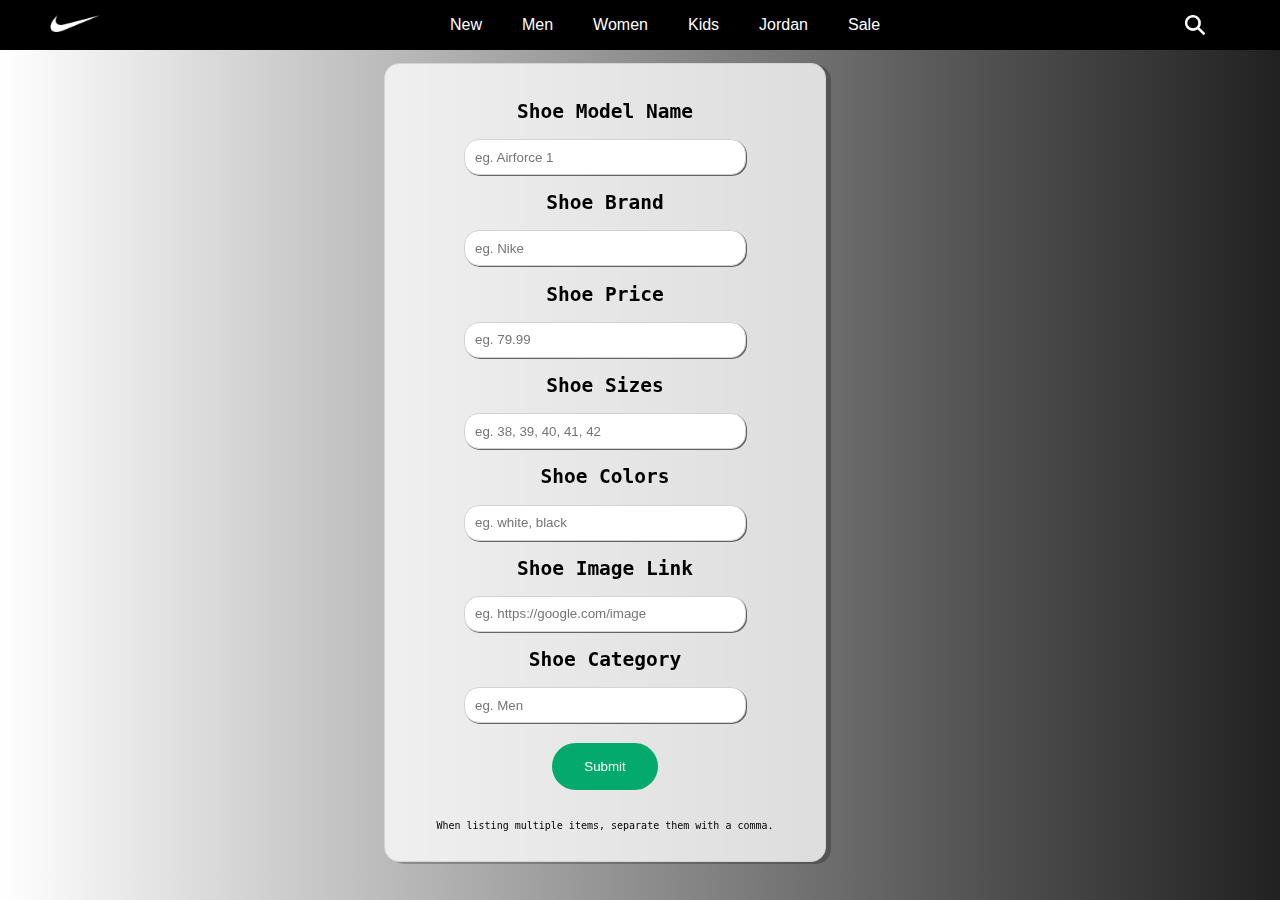
<file: productForm.html>
<!DOCTYPE html>
<html lang="en">
<head>
    <meta charset="UTF-8">
    <meta name="viewport" content="width=device-width, initial-scale=1.0">
    <title>Document</title>
    <link rel="stylesheet" href="styles.css">
    <link rel="stylesheet" href="productForm.css">
</head>
<body>
    <!-- Navbar start -->
    <div class="navbar">
        <nav>
            <a href="index.html">
                <img src="img/logo.png" class="logo-img" alt="logo">
            </a>
            <div class="navbar-items"> 
                <a href="" class="navbar-item">New</a>
                <a href="" class="navbar-item">Men</a>
                <a href="" class="navbar-item">Women</a>
                <a href="" class="navbar-item">Kids</a>
                <a href="" class="navbar-item">Jordan</a>
                <a href="" class="navbar-item">Sale</a>
            </div>
            <!-- Hamburger menu for mobile -->
            <div class="hamburger-menu" id="hamburger-menu">
                <div class="hamburger"></div>
                <div class="hamburger"></div>
                <div class="hamburger"></div>
           </div>
  
            <div id="search" class="navbar-item">
                <img class="search-img" src="img/search.png" alt="">
                <p id="searchText">Search</p>
            </div>
        </nav>
    </div>
    <!-- Navbar end -->

    <!-- Form start -->

    <div class="form-wrapper">
        <form id="productForm">
            <h2>Shoe Model Name</h2>
            <input type="text" placeholder="eg. Airforce 1" id="shoeName" required>

            <h2>Shoe Brand</h2>
            <input type="text" placeholder="eg. Nike" id="shoeBrand" required>

            <h2>Shoe Price</h2>
            <input type="number" name="price" placeholder="eg. 79.99" id="shoePrice" step=".01" required>

            <h2>Shoe Sizes</h2>
            <input type="text" name="sizes[]" placeholder="eg. 38, 39, 40, 41, 42" id="shoeSizes" required>

            <h2>Shoe Colors</h2>
            <input type="text" name="colors[]" placeholder="eg. white, black" id="shoeColors" required>

            <h2>Shoe Image Link</h2>
            <input type="text" placeholder="eg. https://google.com/image" id="shoeImage" required>

            <h2>Shoe Category</h2>
            <input type="text" placeholder="eg. Men" id="shoeCategory" required>



            <br>
            <input type="submit" id="submit" onsubmit="return false;">

        </form>
        <p>When listing multiple items, separate them with a comma.</p>
    </div>

    <!-- Form end -->



    <script src="productForm.js"></script>
</body>
</html>
</file>
<file: styles.css>
body {
    margin: 0;
    padding: 0;
    max-width: 100vw;
}

main{
    padding: 1% 5%;
}

/*** Navbar ***/
.navbar {
    height: 50px;
    max-width: 100vw;
    display: flex;
    justify-content: space-between; 
    align-items: center;
    background-color: black;
    padding: 0 50px;
    position: relative; /* Ensure relative positioning for absolute child elements */
}

nav {
    display: flex;
    align-items: center;
    width: 100%;
}

.logo-img {
    height: auto;
    width: 50px;
}

.navbar-items {
    display: flex; 
    justify-content: center; 
    flex-grow: 1; 
}

/* Hover effect */
.navbar-items a:hover {
    text-decoration: underline white;
    text-underline-offset: 10px;
}

.navbar .navbar-item {
    text-decoration: none;
    color: white;
    font-family: 'Franklin Gothic Medium', 'Arial Narrow', Arial, sans-serif;
    padding: 5px 20px;
}

/* Position the hamburger and search icons to the top right corner */
.hamburger-menu {
    position: absolute;
    right: 20px; /* Position the hamburger icon on the right */
    top: 10px;  /* Adjust top positioning */
    display: none;
    flex-direction: column;
    justify-content: space-between;
    align-items: center;
    width: 30px;
    height: 25px;
    cursor: pointer;
    z-index: 1002;
}

.hamburger {
    width: 100%;
    height: 4px;
    background-color: white;
    border-radius: 5px;
}

/* Position the search icon to the right side */
#search {
    position: absolute;
    right: 70px; /* Adjust the space between the search icon and the hamburger */
    top: 10px;
    display: flex;
    align-items: center;
    padding: 5px;
    z-index: 1001; /* Ensure it is on top */
}

.search-img {
    height: auto;
    width: 20px;
}

#searchText {
    display: none;
    padding-left: 10px; 
    transition-delay: 2s;
}

/* Dropdown menu - hidden by default */
.navbar-items {
    display: flex;
}

/* When screen is small (mobile view) */
@media (max-width: 768px) {

    .navbar {
        position: sticky; 
        top: 0;          
        z-index: 2000;
        padding: 0 15px;   
    }

    .navbar-items {
        display: none;
        position: absolute;
        top: 50px;
        left: 0;
        background-color: black;
        width: 100%;
        flex-direction: column;
        align-items: center;
        z-index: 1001;
    }
    .banner h1 {
        z-index: 999;
    }

    .navbar-items a:hover {
        text-decoration: underline white;
        text-underline-offset: 2px;
    }

    .navbar-items.active {
        display: flex;
        z-index: 2000;
    }

    .hamburger-menu {
        display: flex;
    }

    .navbar-item {
        padding: 15px 0;
    }
}
#search {
    display: flex;
    align-items: center;
    padding: 5px;
}

.search-img {
    height: auto;
    width: 20px;
}

#searchText{
    display: none;
    margin: 0;
    padding-left: 10px; 
    transition-delay: 2s;
}

/* RESPONSIVE BELOW NAVBAR */
.responsive{
    height: auto;
    width: auto;
    display: flex;
    flex-direction: column;
    flex-wrap: wrap-reverse;
    align-content: space-between;
}


/*** Banner ***/

.banner img{
    display: block;
    margin: 0;
    height: auto;
    width: 100%;
    filter: blur(2px);
}

.banner h1{
    position: absolute;
    z-index: 1000;
    margin: 0;
    color: white;
    text-align: center;
    padding: 12% 0% 0% 40%;
    font-family: "Yanone Kaffeesatz", sans-serif;
    font-size: 70px;
    font-weight: 800;
    text-shadow: 0px 1px 1px white;

}

.banner a{
    position: absolute;
    z-index: 1000;
    margin: 0;
    color: white;
    margin: 22% 0% 0% 48%;
}

.discover-btn{
    font-family: "Yanone Kaffeesatz", sans-serif;
    text-decoration: none;
    font-weight: 700;
    color: black;
    padding: 10px;
    border: 2px solid white;
    border-radius: 20px;
    transition: background-color 0.5s;
    transition: color 0.5s;
}

.discover-btn:hover{
    background-color: white;
    color: black
}
@media (max-width: 768px) {
    .banner{
        display: flex;
        height: 200px;
    }

    .banner img{
        object-fit: cover;
    }

    .banner h1{
        font-size: 50px;
        margin: auto;
        padding: 30px 30px;
    }

    .banner a{
        margin: 100px 30px;
    }
}

/*** Products ***/

.products-title{
    text-align: center;
    font-family: "Yanone Kaffeesatz", sans-serif;
    font-size: 40px;
}

.container{
    width: 90vw;
    display: flex;
    flex-wrap: wrap;
    justify-content: center;
}

.product-box{
    display: block;
    border: 2px solid lightgray;
    border-radius: 20px;
    margin: 20px 30px;
    padding: 40px;
    box-shadow: 0px 6px 6px transparent;
    transition: box-shadow 0.4s;
    max-width: 160px;
    max-height: 326px;
}

.product-box:hover{
    box-shadow: 0px 6px 6px gray;
}

.product-content{
    color: rgb(85, 85, 85);
    text-align: center;
    transition: color 0.3s;
}

.product-content:hover{
    color: black;
}

.product-content img{
    height: 100px;
    width: 160px;
    margin: auto;
    object-fit: cover;
}

.product-content {
    font-family: 'Gill Sans', 'Gill Sans MT', Calibri, 'Trebuchet MS', sans-serif;
}

.product-content h1{
    font-family: "Yanone Kaffeesatz", sans-serif;
    font-size: 20px;
    font-weight: 500;
}

.product-content h3{
    font-size: 20px;
}

.order-btn {
    appearance: none;
    background-color: transparent;
    border: 0.125em solid #1A1A1A;
    border-radius: 0.9375em;
    box-sizing: border-box;
    color: #3B3B3B;
    cursor: pointer;
    display: inline-block;
    font-family: Roobert,-apple-system,BlinkMacSystemFont,"Segoe UI",Helvetica,Arial,sans-serif,"Apple Color Emoji","Segoe UI Emoji","Segoe UI Symbol";
    font-size: 16px;
    font-weight: 600;
    line-height: normal;
    margin: 0;
    min-height: 0.75em;
    min-width: 0;
    outline: none;
    padding: 0.5em 2em;
    text-align: center;
    text-decoration: none;
    transition: all 300ms cubic-bezier(.23, 1, 0.32, 1);
    user-select: none;
    -webkit-user-select: none;
    touch-action: manipulation;
    will-change: transform;
   }
   
   .order-btn:disabled {
    pointer-events: none;
   }
   
   .order-btn:hover {
    color: #fff;
    background-color: #1A1A1A;
    box-shadow: rgba(0, 0, 0, 0.25) 0 8px 15px;
    transform: translateY(-2px);
   }
   
   .order-btn:active {
    box-shadow: none;
    transform: translateY(0);
   }

@media (max-width: 768px){
    .container{
        flex-direction: column;
        padding: 10px 15px;
    }

    .product-box{
        max-width: 100%;
        margin: 20px 25px;
    }
    .products-title{
        padding: 5px;
    }
}

/*** Product Page ***/

.flex{
    flex-direction: row;
}

.productImage{
    padding-left: 80px;
}

.productImage img{
    height: auto;
    width: 450px;
}

.infoTable{
    margin: auto;
}

.infoTable table{
    width: 350px;
    height: 350px;
    background-color: rgba(218, 218, 218, 0.137);
    border: 1px solid rgba(207, 207, 207, 0.459);
    border-radius: 15px;
}

.infoTable tr{
    font-family: system-ui, -apple-system, BlinkMacSystemFont, 'Segoe UI', Roboto, Oxygen, Ubuntu, Cantarell, 'Open Sans', 'Helvetica Neue', sans-serif;
}

.infoTable td{
    text-align: center;
    font-size: 20px;
    width: 40%;
}

.infoTable th{
    font-size: 30px;
    text-align: center;
    font-family: system-ui, -apple-system, BlinkMacSystemFont, 'Segoe UI', Roboto, Oxygen, Ubuntu, Cantarell, 'Open Sans', 'Helvetica Neue', sans-serif;
    font-style: bold;
}

.infoTable input[type="number"]{
    width: 30px;
}

@media (max-width: 768px){
    .flex{
        flex-direction: column;
        padding: 10px 0px;
    }

    .productImage img{
        height: auto;
        width: 85%;
    }

}

/* Hide default radio button design */
input[type="radio"] {
    display: none; 
}

label {
    cursor: pointer;
    position: relative;
    margin-right: 15px; 
}

.checkmark {
    width: 30px;
    height: 30px;
    border-radius: 50%;
    background-color: transparent;
    display: inline-block;
    position: relative;
}

.checkmark.green {
    background-color: green;
}

.checkmark.black {
    background-color: black;
}

.checkmark.blue{
    background-color: blue;
}

.checkmark.red{
    background-color: red;
}

.checkmark.white{
    background-color: whitesmoke
}


/* Checkmark styling for selected radio button */
.checkmark::after {
    content: "";
    position: absolute;
    left: 50%;
    top: 50%;
    width: 0.2em;
    height: 0.4em;
    border: solid white;
    border-width: 0 0.1em 0.1em 0;
    transform: translate(-50%, -50%) rotate(45deg);
    opacity: 0;
    transition: opacity 120ms ease-in-out;
}

/* Show checkmark on checked */
input[type="radio"]:checked + label .checkmark::after {
    opacity: 1;
}


/* Button style */
/* From Uiverse.io by JaydipPrajapati1910 */ 
.button {
    --width: 100px;
    --height: 35px;
    --tooltip-height: 35px;
    --tooltip-width: 90px;
    --gap-between-tooltip-to-button: 18px;
    --button-color: #222;
    --tooltip-color: #fff;
    width: var(--width);
    height: var(--height);
    background: var(--button-color);
    position: relative;
    text-align: center;
    border-radius: 0.45em;
    font-family: "Arial";
    transition: background 0.3s;
    margin: 0 33%;
    cursor: pointer;
  }
  
  .text {
    display: flex;
    align-items: center;
    justify-content: center;
    font-size: 15px;
  }
  
  .button-wrapper,.text,.icon {
    overflow: hidden;
    position: absolute;
    width: 100%;
    height: 100%;
    left: 0;
    color: #fff;
  }
  
  .text {
    top: 0
  }
  
  .text,.icon {
    transition: top 0.5s;
  }
  
  .icon {
    color: #fff;
    top: 100%;
    display: flex;
    align-items: center;
    justify-content: center;
  }
  
  .icon svg {
    width: 24px;
    height: 24px;
  }
  
  .button:hover {
    background: #222;
  }
  
  .button:hover .text {
    top: -100%;
  }
  
  .button:hover .icon {
    top: 0;
  }
  
  .button:hover:before,.button:hover:after {
    opacity: 1;
    visibility: visible;
  }
  
  .button:hover:after {
    bottom: calc(var(--height) + var(--gap-between-tooltip-to-button) - 20px);
  }
  
  .button:hover:before {
    bottom: calc(var(--height) + var(--gap-between-tooltip-to-button));
  }  

/* Accordion Styles */
.accordion {
    margin: 1% 0;
    width: 100%;
    border: 1px solid lightgray;
    border-radius: 15px;
    margin-bottom: 10%;
    overflow: hidden;
  }

  .acc-item {
    border-bottom: 1px solid lightgrey;
    padding: 1px;
  }

  .acc-header {
    display: flex;
    align-items: center;
    justify-content: center;
    text-align: center;
    position: relative;
    cursor: pointer;
    font-family: Arial, Helvetica, sans-serif;
    font-size: 10px;
  }

  .acc-header i {
    position: absolute;
    right: 10px;
    cursor: pointer;
  }

  .acc-collapse {
    max-height: 0;
    overflow: hidden;
    transition: max-height 0.3s ease;
  }

  .acc-content {
    padding: 10px;
  }
  @media (max-width: 768px){
    .infoTable{
        padding-bottom: 4%;
    }
    .accordion{
        width: 75%;
        padding: 0 12%;
        margin-bottom: 4%;
    }
  }

  /* Order Card */
  .card {
    display: block;
    overflow: hidden;
    position: absolute;
    top: 50%;
    left: 50%;
    transform: translateX(-50%) translateY(-50%);
    text-align: left;
    z-index: 1001;
    border-radius: 0.5rem;
    width: 300px;
    box-shadow: 0 4px 8px 0 rgba(0, 0, 0, 0.2), 0 6px 20px 0 rgba(0, 0, 0, 0.19);
    background-color: #fff;
    transition-delay: 0.5;
    z-index: 0;
    opacity: 0;
  }
  
  .dismiss {
    position: absolute;
    right: 10px;
    top: 10px;
    display: flex;
    align-items: center;
    justify-content: center;
    padding: 0.5rem 1rem;
    background-color: #fff;
    color: black;
    border: 2px solid #D1D5DB;
    font-size: 1rem;
    font-weight: 300;
    width: 30px;
    height: 30px;
    border-radius: 7px;
    transition: .3s ease;
    cursor: pointer;
  }
  
  .dismiss:hover {
    background-color: #ee0d0d;
    border: 2px solid #ee0d0d;
    color: #fff;
  }
  
  .header {
    padding: 1.25rem 1rem 1rem 1rem;
  }
  
  .image {
    display: flex;
    margin-left: auto;
    margin-right: auto;
    background-color: #e2feee;
    flex-shrink: 0;
    justify-content: center;
    align-items: center;
    width: 3rem;
    height: 3rem;
    border-radius: 9999px;
    animation: animate .6s linear alternate-reverse infinite;
    transition: .6s ease;
  }
  
  .image svg {
    color: #0afa2a;
    width: 2rem;
    height: 2rem;
  }
  
  .content {
    margin-top: 0.75rem;
    text-align: center;
  }
  
  .title {
    color: #066e29;
    font-size: 1rem;
    font-weight: 600;
    line-height: 1.5rem;
  }
  
  .message {
    margin-top: 0.5rem;
    color: #595b5f;
    font-size: 0.875rem;
    line-height: 1.25rem;
  }
  
  .actions {
    margin: 0.75rem 1rem;
  }
  
  .history {
    display: inline-flex;
    padding: 0.5rem 1rem;
    background-color: #1aa06d;
    color: #ffffff;
    font-size: 1rem;
    line-height: 1.5rem;
    font-weight: 500;
    justify-content: center;
    width: 100%;
    border-radius: 0.375rem;
    border: none;
    box-shadow: 0 1px 2px 0 rgba(0, 0, 0, 0.05);
  }
  
  .track {
    display: inline-flex;
    margin-top: 0.75rem;
    padding: 0.5rem 1rem;
    color: #242525;
    font-size: 1rem;
    line-height: 1.5rem;
    font-weight: 500;
    justify-content: center;
    width: 100%;
    border-radius: 0.375rem;
    border: 1px solid #D1D5DB;
    background-color: #fff;
    box-shadow: 0 1px 2px 0 rgba(0, 0, 0, 0.05);
  }
  
  @keyframes animate {
    from {
      transform: scale(1);
    }
  
    to {
      transform: scale(1.09);
    }
  }

   /* Add Button */

   .add-button{
    height: 35px;
    width: 40px;
    border: solid 1px lightgray;
    border-radius: 50px;
    font-size: 20px;
    background-color: rgb(0, 216, 0);
    box-shadow: 1px 1px black;
    transition: background-color 0.4s;
   }

   .add-button a {
    text-decoration: none;
    color: white;
    text-shadow: 1px 1px black;
   }

   .add-button:hover{
    background-color: black;
   }

   /* Search Bar */
   
   #searchInput{
    display: none;
    background-color: transparent;
    border: 0;
    opacity: 0;
    color: white;
    border-style: none;
    width: 100px;
   }

   #searchInput textarea:focus, input:focus{ 
    border: none; 
    outline: none;
   }

   .search-cards{
    max-width: 200px;
    background-color: rgb(46, 46, 46);
    border-radius: 20px;
    position: absolute;
    display: none;
    flex-direction: column;
    z-index: 1005;
    padding: 10px;
    right: 15px;
    margin-top: 5px;
    opacity: 0%;
    gap: 5px;
   }

   .item-card{
    background-color: lightgray;
    border-radius: 10px;
    z-index: 1006;
    width: 200px;
    height: 40px;
    display: flex;
    margin-bottom: 3px;
    position: relative;
    transition: transform 0.5s;
    padding: 5px 1px;
   }

   .item-card:hover{
    background-color: gray;
    transform: scale(1.02);
   }

   .item-card a{
    text-decoration: none;
    color: black;
   }

   .item-card a:hover{
    color: lightgray;
   }

   .item-title{
    font-family: "Yanone Kaffeesatz", sans-serif;
    padding-bottom: 2px;
   }

   .item-price{
    font-family: 'Trebuchet MS', 'Lucida Sans Unicode', 'Lucida Grande', 'Lucida Sans', Arial, sans-serif;
    font-weight: 600;
   }

   .item-image img{
    width: 50px;
    max-height: 40px;
    object-fit: cover;
    padding-right: 5px;
   }

   .hide{
    display: none;
   }
</file>
<file: productForm.css>
body{
    background: rgb(255,255,255);
    background: linear-gradient(90deg, rgba(255,255,255,1) 0%, rgba(79,79,79,1) 78%, rgba(33,33,33,1) 100%);
    font-family: monospace;
    scroll-behavior: smooth;
}

.form-wrapper{
    width: 400px;
    height: auto;
    text-align: center;
    margin: 1% 30%;
    padding: 20px;
    border: 1px solid lightgray;
    box-shadow: 5px 2px rgba(0, 0, 0, 0.226);
    border-radius: 15px;
    background-color: rgba(255, 255, 255, 0.767);
    backdrop-filter: blur(10px);
}

input[type=text], input[type=number]{
    width: 65%;
    height: 30px;
    border: 0.5px solid lightgray;
    border-radius: 15px;
    padding: 2px 10px;
    font-weight: 500;
    box-shadow: 1px 1px rgba(0, 0, 0, 0.568);
}

input[type=submit]{
    background-color: #04AA6D;
    border: none;
    border-radius: 25px;
    color: white;
    padding: 16px 32px;
    text-decoration: none;
    margin: 20px 2px;
    cursor: pointer;
    transition: background-color 0.4s;
}

input[type=submit]:hover{
   background-color: black;
}

p{
    font-size: 10px;
}
</file>
